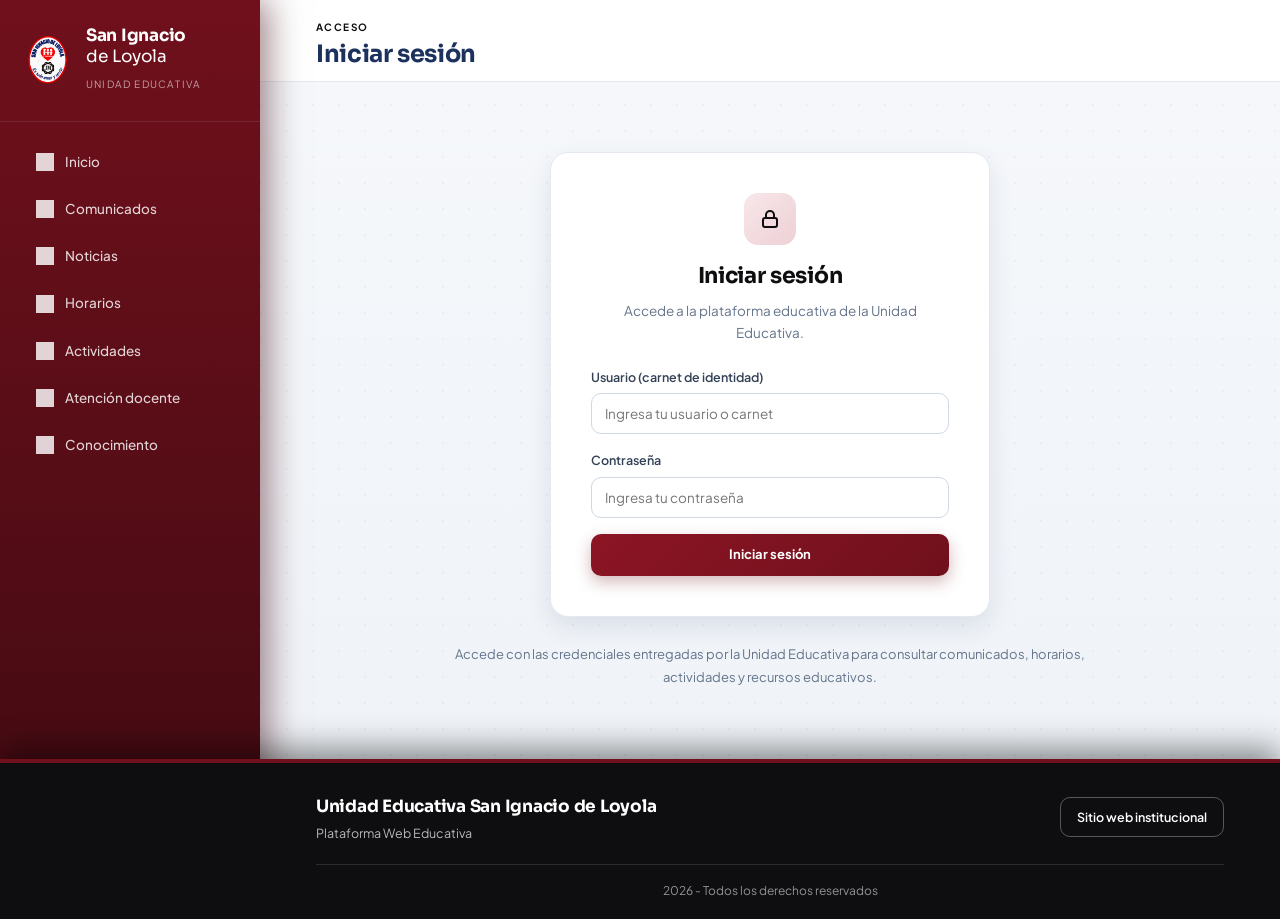
<file: index.html>
<!DOCTYPE html>
<html lang="es">

<head>
    <meta charset="UTF-8">
    <meta name="viewport" content="width=device-width, initial-scale=1.0">

    <title>Inicio - San Ignacio de Loyola</title>

    <link rel="icon" type="image/png" href="logo.png">
    <link rel="preconnect" href="https://fonts.googleapis.com">
    <link rel="preconnect" href="https://fonts.gstatic.com" crossorigin>
    <link href="https://fonts.googleapis.com/css2?family=Plus+Jakarta+Sans:wght@400;500;600;700;800&family=Sora:wght@600;700;800&display=swap" rel="stylesheet">
    <link rel="stylesheet" href="estilos.css?v=20261021m">
    <script src="sesion.js?v=20261021m"></script>
    <noscript>
        <meta http-equiv="refresh" content="0;url=login.html">
    </noscript>
</head>

<body>

    <aside class="barra-lateral">

        <div class="marca">
<div class="logo-circular">
    <img src="logo.png" alt="Logo San Ignacio de Loyola">
</div>

            <div class="nombre-colegio">
                <h1>San Ignacio</h1>
                <p>de Loyola</p>
                <span>Unidad Educativa</span>
            </div>

        </div>

        <nav class="menu-lateral">

            <a href="index.html?v=20261021m" class="activo">
                <span>Inicio</span>
            </a>

            <a href="comunicados.html?v=20261021m">
                <span>Comunicados</span>
            </a>

            <a href="noticias.html?v=20261021m">
                <span>Noticias</span>
            </a>

            <a href="horarios.html?v=20261021m">
                <span>Horarios</span>
            </a>

            <a href="actividades.html?v=20261021m">
                <span>Actividades</span>
            </a>

            <a href="docentes.html?v=20261021m">
                <span>Atención docente</span>
            </a>

            <a href="conocimiento.html?v=20261021m">
                <span>Conocimiento</span>
            </a>

            <a href="login.html?v=20261021m" class="menu-login">
                <span>Iniciar sesión</span>
            </a>

        </nav>

    </aside>

    <div class="contenido-principal">

        <header class="barra-superior">

            <div>

                <span class="pequeno-titulo">
                    UNIDAD EDUCATIVA
                </span>

                <h2 class="nombre-escuela">
                    San Ignacio de Loyola
                </h2>

            </div>

            <div class="acciones-superior">

                <button class="boton-icono" title="Notificaciones" aria-label="Notificaciones">
                </button>

                <a href="login.html?v=20261021m" class="boton-acceso">
                    Iniciar sesión
                </a>

            </div>

        </header>

        <main>
            <div class="imagen-superior">

                <img src="nombre.jpg" alt="Nombre y lema de la Unidad Educativa San Ignacio de Loyola">

            </div>

            <section class="hero">

                <div class="hero-contenido">

                    <h1>
                        Bienvenidos a la Unidad Educativa
                    </h1>

                    <h2>
                        San Ignacio de Loyola
                    </h2>

                    <p class="hero-texto">

                        Una institución comprometida con la educación,
                        la formación técnica y humanística, y el desarrollo
                        integral de nuestros estudiantes.

                    </p>

                    <a href="comunicados.html?v=20261021m" class="boton-principal">
                        Ver comunicados
                    </a>

                </div>

            </section>

            <section class="seccion">

                <div class="titulo-seccion">

                    <span>NUESTRA HISTORIA</span>

                    <h2>
                        Una historia que nos define
                    </h2>

                    <p>
                        Más de seis décadas formando estudiantes en Oruro.
                    </p>

                </div>

                <ol class="linea-tiempo">

                    <li>
                        <span class="anio">1956</span>
                        <h3>Fundación</h3>
                        <p>
                            Nuestra Unidad Educativa San Ignacio de Loyola
                            fue fundada el 3 de febrero de 1956, como homenaje
                            a la Compañía de Jesús y a San Ignacio de Loyola.
                        </p>
                    </li>

                    <li>
                        <span class="anio">1956</span>
                        <h3>Primeros estudiantes</h3>
                        <p>
                            La institución comenzó con un Kinder y dos
                            paralelos de primero y segundo básico, contando
                            con 86 estudiantes entre niños y niñas.
                        </p>
                    </li>

                    <li>
                        <span class="anio">1966</span>
                        <h3>Incorporación a Fe y Alegría</h3>
                        <p>
                            La Unidad Educativa pasó a formar parte de Fe y
                            Alegría, permitiendo ampliar el acceso a la
                            educación y aumentar considerablemente el número
                            de estudiantes.
                        </p>
                    </li>

                    <li>
                        <span class="anio">1968</span>
                        <h3>Presencia de las religiosas</h3>
                        <p>
                            Tres religiosas de Jesús María se incorporaron a
                            la escuela para brindar una mayor atención a los
                            estudiantes y a las familias del barrio.
                        </p>
                    </li>

                    <li>
                        <span class="anio">1982</span>
                        <h3>Primera promoción</h3>
                        <p>
                            La institución tuvo su primera promoción, marcando
                            una nueva etapa en su crecimiento educativo.
                        </p>
                    </li>

                    <li>
                        <span class="anio">1991</span>
                        <h3>Bachillerato Técnico Humanístico</h3>
                        <p>
                            Se implementó el Bachillerato Técnico Humanístico
                            con diferentes especialidades, preparando a los
                            estudiantes para continuar sus estudios y
                            desenvolverse en el ámbito laboral.
                        </p>
                    </li>

                    <li>
                        <span class="anio">1992</span>
                        <h3>Banda estudiantil</h3>
                        <p>
                            El 31 de julio de 1992 se formó la banda
                            estudiantil autóctona, promoviendo la música y las
                            expresiones culturales propias de nuestra región.
                        </p>
                    </li>

                    <li>
                        <span class="anio">2004</span>
                        <h3>Formación técnica</h3>
                        <p>
                            Los estudiantes comenzaron a recibir certificaciones
                            como Técnicos Auxiliares en áreas como Computación,
                            Mecánica-Soldadura y Secretariado.
                        </p>
                    </li>

                    <li>
                        <span class="anio">Actualidad</span>
                        <h3>Sistemas Informáticos</h3>
                        <p>
                            Mediante el Bachillerato Técnico Humanístico, los
                            estudiantes continúan su formación en la especialidad
                            de Sistemas Informáticos, obteniendo el título de
                            Técnico Medio.
                        </p>
                    </li>

                </ol>

            </section>

            <section class="seccion">

                <div class="titulo-seccion">

                    <span>NUESTRA INSTITUCIÓN</span>

                    <h2>
                        Nuestros fundadores
                    </h2>

                    <p>
                        Quienes hicieron posible nuestra historia.
                    </p>

                </div>

                <div class="fundadores">

                    <article class="fundador">
                        <h3>Rev. Padre Julián Sayos</h3>
                        <p>
                            Vice-Provincial de la Compañía de Jesús en Bolivia.
                        </p>
                    </article>

                    <article class="fundador">
                        <h3>Rev. P. Carrero</h3>
                        <p>
                            Primer Superior de los jesuitas en Oruro.
                        </p>
                    </article>

                    <article class="fundador">
                        <h3>Rev. Erasmo Cardona Soto</h3>
                        <p>
                            Representante del Padre Provincial y primer
                            director de la escuela.
                        </p>
                    </article>

                    <article class="fundador">
                        <h3>Sra. Carmen Guzmán viuda de Mier</h3>
                        <p>
                            Sub-directora de la institución.
                        </p>
                    </article>

                </div>

            </section>

            <section class="seccion">

                <div class="destacado-identidad">

                    <span>NUESTRA IDENTIDAD</span>

                    <h2>
                        Educación que transforma
                    </h2>

                    <p>
                        Desde 1956, la Unidad Educativa San Ignacio de Loyola
                        ha acompañado a generaciones de estudiantes,
                        brindándoles una formación integral basada en valores,
                        conocimientos y preparación técnica para afrontar los
                        desafíos del futuro.
                    </p>

                </div>

            </section>

        </main>

        <footer>

            <div class="pie-contenido">

                <div class="pie-marca">

                    <h3>
                        Unidad Educativa San Ignacio de Loyola
                    </h3>

                    <p>
                        Plataforma Web Educativa
                    </p>

                </div>

                <div class="pie-enlace">

                    <a
                        href="https://sites.google.com/view/sanignaciooruro"
                        target="_blank"
                        rel="noopener"
                    >
                        Sitio web institucional
                    </a>

                </div>

            </div>

            <div class="pie-inferior">

                <p>
                    2026 - Todos los derechos reservados
                </p>

            </div>

        </footer>

    </div>

</body>

</html>
</file>
<file: estilos.css>
:root {
    /* Azul oscuro */
    --navy-900: #14213f;
    --navy-800: #1c315e;
    --navy-700: #28427a;
    --navy-600: #345393;

    /* Rojo oscuro */
    --guindo-800: #400a11;
    --guindo-700: #590d17;
    --guindo-600: #70101c;
    --guindo-500: #8c1524;

    --rojo: #70101c;
    --rojo-claro: #8c1524;
    --rojo-oscuro: #540b14;

    /* Neutrales */
    --gray-50: #f6f8fb;
    --gray-100: #eef2f7;
    --gray-200: #e4e9f0;
    --gray-300: #cfd8e3;
    --gray-400: #9aa7b8;
    --gray-500: #64748b;
    --gray-600: #475569;
    --gray-700: #334155;
    --gray-900: #101828;

    --blanco: #ffffff;
    --negro: #0e0e10;

    /* Alias semánticos */
    --azul: var(--navy-800);
    --azul-oscuro: var(--navy-900);
    --azul-claro: var(--navy-700);
    --guindo: var(--guindo-600);
    --guindo-claro: var(--guindo-500);
    --guindo-oscuro: var(--guindo-800);

    --texto: #0e0e10;
    --texto-suave: var(--gray-500);
    --borde: var(--gray-200);
    --fondo: var(--gray-50);

    /* Estados */
    --peligro: #b42318;
    --peligro-bg: #fef3f2;
    --peligro-hover: #f9dcd9;

    /* Radios */
    --radio-sm: 8px;
    --radio-md: 12px;
    --radio-lg: 16px;

    /* Sombras coherentes */
    --sombra-xs: 0 1px 2px rgba(28, 49, 94, 0.06);
    --sombra-sm: 0 1px 3px rgba(28, 49, 94, 0.08), 0 1px 2px rgba(28, 49, 94, 0.04);
    --sombra-md: 0 10px 24px rgba(28, 49, 94, 0.10);
    --sombra-lg: 0 20px 45px rgba(28, 49, 94, 0.16);

    /* Otros */
    --anillo: 0 0 0 3px rgba(112, 16, 28, 0.16);
    --transicion: all 0.25s ease;
    --fuente: "Plus Jakarta Sans", "Segoe UI", system-ui, -apple-system, "Helvetica Neue", Roboto, Arial, sans-serif;
    --fuente-titulo: "Sora", "Plus Jakarta Sans", "Segoe UI", system-ui, sans-serif;
    --ancho-menu: 260px;
}

/* =========================================
   2. BASE
========================================= */

* {
    margin: 0;
    padding: 0;
    box-sizing: border-box;
}

html {
    scroll-behavior: smooth;
}

body {
    font-family: var(--fuente);
    font-size: 15px;
    line-height: 1.6;
    color: var(--texto);
    background-color: var(--gray-50);
    background-image:
        radial-gradient(circle at 1px 1px, rgba(28, 49, 94, 0.045) 1px, transparent 0),
        linear-gradient(180deg, var(--gray-50) 0%, var(--gray-100) 100%);
    background-size: 26px 26px, 100% 100%;
    background-attachment: fixed, fixed;
    min-height: 100vh;
    -webkit-font-smoothing: antialiased;
    text-rendering: optimizeLegibility;
}

h1, h2, h3, h4 {
    font-family: var(--fuente-titulo);
    line-height: 1.22;
    color: var(--azul);
    font-weight: 700;
    letter-spacing: -0.015em;
}

.nombre-colegio h1,
.nombre-colegio p {
    font-family: var(--fuente-titulo);
}

p {
    color: var(--texto-suave);
}

::selection {
    background: var(--guindo);
    color: var(--blanco);
}

::-webkit-scrollbar {
    width: 11px;
}

::-webkit-scrollbar-track {
    background: var(--gray-100);
}

::-webkit-scrollbar-thumb {
    background: var(--navy-700);
    border-radius: 20px;
    border: 2px solid var(--gray-100);
}

::-webkit-scrollbar-thumb:hover {
    background: var(--guindo);
}

a:focus-visible,
button:focus-visible,
input:focus-visible,
select:focus-visible,
textarea:focus-visible {
    outline: 3px solid var(--guindo);
    outline-offset: 2px;
}

/* =========================================
   3. ICONOS (SVG inline vía mask)
========================================= */

.menu-lateral a::before,
.icono-tarjeta::before,
.icono-grande::before,
.icono-noticia::before,
.icono-login::before,
.usuario-activo::before,
.boton-icono::before {
    content: "";
    display: block;
    flex-shrink: 0;
    background-color: currentColor;
    -webkit-mask-repeat: no-repeat;
    mask-repeat: no-repeat;
    -webkit-mask-position: center;
    mask-position: center;
    -webkit-mask-size: contain;
    mask-size: contain;
}

.menu-lateral a::before {
    width: 18px;
    height: 18px;
    margin-right: 11px;
}

.boton-icono::before {
    width: 20px;
    height: 20px;
    margin: auto;
}

.usuario-activo::before {
    width: 16px;
    height: 16px;
    margin-right: 6px;
}

.icono-tarjeta::before,
.icono-grande::before,
.icono-noticia::before,
.icono-login::before {
    width: 24px;
    height: 24px;
}

.menu-lateral a[href="index.html"]::before {
    -webkit-mask-image: url("data:image/svg+xml,%3Csvg xmlns='http://www.w3.org/2000/svg' viewBox='0 0 24 24' fill='none' stroke='black' stroke-width='2' stroke-linecap='round' stroke-linejoin='round'%3E%3Cpath d='M3 10.5 12 3l9 7.5'/%3E%3Cpath d='M5 9.5V21h14V9.5'/%3E%3C/svg%3E");
    mask-image: url("data:image/svg+xml,%3Csvg xmlns='http://www.w3.org/2000/svg' viewBox='0 0 24 24' fill='none' stroke='black' stroke-width='2' stroke-linecap='round' stroke-linejoin='round'%3E%3Cpath d='M3 10.5 12 3l9 7.5'/%3E%3Cpath d='M5 9.5V21h14V9.5'/%3E%3C/svg%3E");
}

.menu-lateral a[href="comunicados.html"]::before,
.icono-megaphone::before {
    -webkit-mask-image: url("data:image/svg+xml,%3Csvg xmlns='http://www.w3.org/2000/svg' viewBox='0 0 24 24' fill='none' stroke='black' stroke-width='2' stroke-linecap='round' stroke-linejoin='round'%3E%3Cpath d='M3 11v2a1 1 0 0 0 1 1h2l4 4V6L6 10H4a1 1 0 0 0-1 1z'/%3E%3Cpath d='M14 8a4 4 0 0 1 0 8'/%3E%3C/svg%3E");
    mask-image: url("data:image/svg+xml,%3Csvg xmlns='http://www.w3.org/2000/svg' viewBox='0 0 24 24' fill='none' stroke='black' stroke-width='2' stroke-linecap='round' stroke-linejoin='round'%3E%3Cpath d='M3 11v2a1 1 0 0 0 1 1h2l4 4V6L6 10H4a1 1 0 0 0-1 1z'/%3E%3Cpath d='M14 8a4 4 0 0 1 0 8'/%3E%3C/svg%3E");
}

.menu-lateral a[href="noticias.html"]::before,
.icono-newspaper::before {
    -webkit-mask-image: url("data:image/svg+xml,%3Csvg xmlns='http://www.w3.org/2000/svg' viewBox='0 0 24 24' fill='none' stroke='black' stroke-width='2' stroke-linecap='round' stroke-linejoin='round'%3E%3Cpath d='M4 5h13a2 2 0 0 1 2 2v11H6a2 2 0 0 1-2-2V5z'/%3E%3Cpath d='M8 9h7'/%3E%3Cpath d='M8 13h7'/%3E%3Cpath d='M8 17h4'/%3E%3C/svg%3E");
    mask-image: url("data:image/svg+xml,%3Csvg xmlns='http://www.w3.org/2000/svg' viewBox='0 0 24 24' fill='none' stroke='black' stroke-width='2' stroke-linecap='round' stroke-linejoin='round'%3E%3Cpath d='M4 5h13a2 2 0 0 1 2 2v11H6a2 2 0 0 1-2-2V5z'/%3E%3Cpath d='M8 9h7'/%3E%3Cpath d='M8 13h7'/%3E%3Cpath d='M8 17h4'/%3E%3C/svg%3E");
}

.menu-lateral a[href="horarios.html"]::before,
.icono-clock::before {
    -webkit-mask-image: url("data:image/svg+xml,%3Csvg xmlns='http://www.w3.org/2000/svg' viewBox='0 0 24 24' fill='none' stroke='black' stroke-width='2' stroke-linecap='round' stroke-linejoin='round'%3E%3Ccircle cx='12' cy='12' r='9'/%3E%3Cpath d='M12 7v5l3 2'/%3E%3C/svg%3E");
    mask-image: url("data:image/svg+xml,%3Csvg xmlns='http://www.w3.org/2000/svg' viewBox='0 0 24 24' fill='none' stroke='black' stroke-width='2' stroke-linecap='round' stroke-linejoin='round'%3E%3Ccircle cx='12' cy='12' r='9'/%3E%3Cpath d='M12 7v5l3 2'/%3E%3C/svg%3E");
}

.menu-lateral a[href="actividades.html"]::before,
.icono-clipboard::before {
    -webkit-mask-image: url("data:image/svg+xml,%3Csvg xmlns='http://www.w3.org/2000/svg' viewBox='0 0 24 24' fill='none' stroke='black' stroke-width='2' stroke-linecap='round' stroke-linejoin='round'%3E%3Cpath d='M9 4h6v3H9z'/%3E%3Cpath d='M9 5H7a2 2 0 0 0-2 2v12a2 2 0 0 0 2 2h10a2 2 0 0 0 2-2V7a2 2 0 0 0-2-2h-2'/%3E%3Cpath d='M9 14l2 2 4-4'/%3E%3C/svg%3E");
    mask-image: url("data:image/svg+xml,%3Csvg xmlns='http://www.w3.org/2000/svg' viewBox='0 0 24 24' fill='none' stroke='black' stroke-width='2' stroke-linecap='round' stroke-linejoin='round'%3E%3Cpath d='M9 4h6v3H9z'/%3E%3Cpath d='M9 5H7a2 2 0 0 0-2 2v12a2 2 0 0 0 2 2h10a2 2 0 0 0 2-2V7a2 2 0 0 0-2-2h-2'/%3E%3Cpath d='M9 14l2 2 4-4'/%3E%3C/svg%3E");
}

.menu-lateral a[href="docentes.html"]::before,
.icono-person::before,
.usuario-activo::before {
    -webkit-mask-image: url("data:image/svg+xml,%3Csvg xmlns='http://www.w3.org/2000/svg' viewBox='0 0 24 24' fill='none' stroke='black' stroke-width='2' stroke-linecap='round' stroke-linejoin='round'%3E%3Ccircle cx='12' cy='8' r='4'/%3E%3Cpath d='M4 21a8 8 0 0 1 16 0'/%3E%3C/svg%3E");
    mask-image: url("data:image/svg+xml,%3Csvg xmlns='http://www.w3.org/2000/svg' viewBox='0 0 24 24' fill='none' stroke='black' stroke-width='2' stroke-linecap='round' stroke-linejoin='round'%3E%3Ccircle cx='12' cy='8' r='4'/%3E%3Cpath d='M4 21a8 8 0 0 1 16 0'/%3E%3C/svg%3E");
}

.menu-lateral a[href="conocimiento.html"]::before,
.icono-book::before {
    -webkit-mask-image: url("data:image/svg+xml,%3Csvg xmlns='http://www.w3.org/2000/svg' viewBox='0 0 24 24' fill='none' stroke='black' stroke-width='2' stroke-linecap='round' stroke-linejoin='round'%3E%3Cpath d='M4 19.5A2.5 2.5 0 0 1 6.5 17H20'/%3E%3Cpath d='M6.5 2H20v20H6.5A2.5 2.5 0 0 1 4 19.5v-15A2.5 2.5 0 0 1 6.5 2z'/%3E%3C/svg%3E");
    mask-image: url("data:image/svg+xml,%3Csvg xmlns='http://www.w3.org/2000/svg' viewBox='0 0 24 24' fill='none' stroke='black' stroke-width='2' stroke-linecap='round' stroke-linejoin='round'%3E%3Cpath d='M4 19.5A2.5 2.5 0 0 1 6.5 17H20'/%3E%3Cpath d='M6.5 2H20v20H6.5A2.5 2.5 0 0 1 4 19.5v-15A2.5 2.5 0 0 1 6.5 2z'/%3E%3C/svg%3E");
}

.menu-lateral a[href="login.html"]::before,
.icono-login-arrow::before {
    -webkit-mask-image: url("data:image/svg+xml,%3Csvg xmlns='http://www.w3.org/2000/svg' viewBox='0 0 24 24' fill='none' stroke='black' stroke-width='2' stroke-linecap='round' stroke-linejoin='round'%3E%3Cpath d='M15 3h4a2 2 0 0 1 2 2v14a2 2 0 0 1-2 2h-4'/%3E%3Cpath d='M10 17l5-5-5-5'/%3E%3Cpath d='M15 12H3'/%3E%3C/svg%3E");
    mask-image: url("data:image/svg+xml,%3Csvg xmlns='http://www.w3.org/2000/svg' viewBox='0 0 24 24' fill='none' stroke='black' stroke-width='2' stroke-linecap='round' stroke-linejoin='round'%3E%3Cpath d='M15 3h4a2 2 0 0 1 2 2v14a2 2 0 0 1-2 2h-4'/%3E%3Cpath d='M10 17l5-5-5-5'/%3E%3Cpath d='M15 12H3'/%3E%3C/svg%3E");
}

.boton-icono::before,
.icono-bell::before {
    -webkit-mask-image: url("data:image/svg+xml,%3Csvg xmlns='http://www.w3.org/2000/svg' viewBox='0 0 24 24' fill='none' stroke='black' stroke-width='2' stroke-linecap='round' stroke-linejoin='round'%3E%3Cpath d='M18 8a6 6 0 1 0-12 0c0 7-3 8-3 8h18s-3-1-3-8'/%3E%3Cpath d='M13.7 21a2 2 0 0 1-3.4 0'/%3E%3C/svg%3E");
    mask-image: url("data:image/svg+xml,%3Csvg xmlns='http://www.w3.org/2000/svg' viewBox='0 0 24 24' fill='none' stroke='black' stroke-width='2' stroke-linecap='round' stroke-linejoin='round'%3E%3Cpath d='M18 8a6 6 0 1 0-12 0c0 7-3 8-3 8h18s-3-1-3-8'/%3E%3Cpath d='M13.7 21a2 2 0 0 1-3.4 0'/%3E%3C/svg%3E");
}

.icono-calendar::before {
    -webkit-mask-image: url("data:image/svg+xml,%3Csvg xmlns='http://www.w3.org/2000/svg' viewBox='0 0 24 24' fill='none' stroke='black' stroke-width='2' stroke-linecap='round' stroke-linejoin='round'%3E%3Crect x='3' y='4' width='18' height='18' rx='2'/%3E%3Cpath d='M16 2v4'/%3E%3Cpath d='M8 2v4'/%3E%3Cpath d='M3 10h18'/%3E%3C/svg%3E");
    mask-image: url("data:image/svg+xml,%3Csvg xmlns='http://www.w3.org/2000/svg' viewBox='0 0 24 24' fill='none' stroke='black' stroke-width='2' stroke-linecap='round' stroke-linejoin='round'%3E%3Crect x='3' y='4' width='18' height='18' rx='2'/%3E%3Cpath d='M16 2v4'/%3E%3Cpath d='M8 2v4'/%3E%3Cpath d='M3 10h18'/%3E%3C/svg%3E");
}

.icono-list::before {
    -webkit-mask-image: url("data:image/svg+xml,%3Csvg xmlns='http://www.w3.org/2000/svg' viewBox='0 0 24 24' fill='none' stroke='black' stroke-width='2' stroke-linecap='round' stroke-linejoin='round'%3E%3Cpath d='M8 6h13'/%3E%3Cpath d='M8 12h13'/%3E%3Cpath d='M8 18h13'/%3E%3Cpath d='M3 6h.01'/%3E%3Cpath d='M3 12h.01'/%3E%3Cpath d='M3 18h.01'/%3E%3C/svg%3E");
    mask-image: url("data:image/svg+xml,%3Csvg xmlns='http://www.w3.org/2000/svg' viewBox='0 0 24 24' fill='none' stroke='black' stroke-width='2' stroke-linecap='round' stroke-linejoin='round'%3E%3Cpath d='M8 6h13'/%3E%3Cpath d='M8 12h13'/%3E%3Cpath d='M8 18h13'/%3E%3Cpath d='M3 6h.01'/%3E%3Cpath d='M3 12h.01'/%3E%3Cpath d='M3 18h.01'/%3E%3C/svg%3E");
}

.icono-star::before {
    -webkit-mask-image: url("data:image/svg+xml,%3Csvg xmlns='http://www.w3.org/2000/svg' viewBox='0 0 24 24' fill='none' stroke='black' stroke-width='2' stroke-linecap='round' stroke-linejoin='round'%3E%3Cpath d='m12 3 2.6 5.3 5.9.9-4.2 4.1 1 5.8L12 16.8 6.7 19l1-5.8-4.2-4.1 5.9-.9z'/%3E%3C/svg%3E");
    mask-image: url("data:image/svg+xml,%3Csvg xmlns='http://www.w3.org/2000/svg' viewBox='0 0 24 24' fill='none' stroke='black' stroke-width='2' stroke-linecap='round' stroke-linejoin='round'%3E%3Cpath d='m12 3 2.6 5.3 5.9.9-4.2 4.1 1 5.8L12 16.8 6.7 19l1-5.8-4.2-4.1 5.9-.9z'/%3E%3C/svg%3E");
}

.icono-lock::before {
    -webkit-mask-image: url("data:image/svg+xml,%3Csvg xmlns='http://www.w3.org/2000/svg' viewBox='0 0 24 24' fill='none' stroke='black' stroke-width='2' stroke-linecap='round' stroke-linejoin='round'%3E%3Crect x='5' y='11' width='14' height='9' rx='2'/%3E%3Cpath d='M8 11V8a4 4 0 0 1 8 0v3'/%3E%3C/svg%3E");
    mask-image: url("data:image/svg+xml,%3Csvg xmlns='http://www.w3.org/2000/svg' viewBox='0 0 24 24' fill='none' stroke='black' stroke-width='2' stroke-linecap='round' stroke-linejoin='round'%3E%3Crect x='5' y='11' width='14' height='9' rx='2'/%3E%3Cpath d='M8 11V8a4 4 0 0 1 8 0v3'/%3E%3C/svg%3E");
}

.icono-pdf::before {
    -webkit-mask-image: url("data:image/svg+xml,%3Csvg xmlns='http://www.w3.org/2000/svg' viewBox='0 0 24 24' fill='none' stroke='black' stroke-width='2' stroke-linecap='round' stroke-linejoin='round'%3E%3Cpath d='M14 2H6a2 2 0 0 0-2 2v16a2 2 0 0 0 2 2h12a2 2 0 0 0 2-2V8z'/%3E%3Cpath d='M14 2v6h6'/%3E%3Cpath d='M8 13h8'/%3E%3Cpath d='M8 17h8'/%3E%3C/svg%3E");
    mask-image: url("data:image/svg+xml,%3Csvg xmlns='http://www.w3.org/2000/svg' viewBox='0 0 24 24' fill='none' stroke='black' stroke-width='2' stroke-linecap='round' stroke-linejoin='round'%3E%3Cpath d='M14 2H6a2 2 0 0 0-2 2v16a2 2 0 0 0 2 2h12a2 2 0 0 0 2-2V8z'/%3E%3Cpath d='M14 2v6h6'/%3E%3Cpath d='M8 13h8'/%3E%3Cpath d='M8 17h8'/%3E%3C/svg%3E");
}

/* =========================================
   4. BARRA LATERAL
========================================= */

.barra-lateral {
    position: fixed;
    left: 0;
    top: 0;
    width: var(--ancho-menu);
    height: 100vh;
    background: linear-gradient(180deg, #70101c 0%, #400a11 100%);
    color: var(--blanco);
    display: flex;
    flex-direction: column;
    z-index: 1000;
    box-shadow: 8px 0 32px rgba(64, 10, 17, 0.5);
}

.marca {
    display: flex;
    align-items: center;
    padding: 24px 20px;
    border-bottom: 1px solid rgba(255, 255, 255, 0.10);
}

.logo-circular {
    width: 56px;
    height: 56px;
    display: flex;
    align-items: center;
    justify-content: center;
    margin-right: 12px;
    flex-shrink: 0;
}

.logo-circular img {
    width: 100%;
    height: 100%;
    object-fit: contain;
    display: block;
}

.nombre-colegio h1 {
    font-size: 18px;
    color: var(--blanco);
    margin-bottom: 1px;
}

.nombre-colegio p {
    font-size: 18px;
    color: var(--blanco);
    margin-bottom: 3px;
}

.nombre-colegio span {
    font-size: 11px;
    letter-spacing: 1px;
    text-transform: uppercase;
    color: rgba(255, 255, 255, 0.6);
}

.menu-lateral {
    padding: 18px 14px;
    display: flex;
    flex-direction: column;
    gap: 4px;
}

.menu-lateral a {
    display: flex;
    align-items: center;
    padding: 12px 14px;
    color: rgba(255, 255, 255, 0.82);
    text-decoration: none;
    border-radius: var(--radio-sm);
    font-size: 14px;
    font-weight: 500;
    position: relative;
    transition: var(--transicion);
}

.menu-lateral a:hover {
    background: rgba(255, 255, 255, 0.10);
    color: var(--blanco);
    transform: translateX(3px);
}

.menu-lateral a.activo {
    background: var(--blanco);
    color: var(--navy-800);
    font-weight: 700;
    box-shadow: 0 6px 18px rgba(0, 0, 0, 0.25);
}

.menu-lateral a.activo::after {
    content: "";
    position: absolute;
    left: 0;
    top: 50%;
    transform: translateY(-50%);
    width: 4px;
    height: 22px;
    background: var(--guindo);
    border-radius: 0 4px 4px 0;
}

.menu-login {
    margin-top: 10px;
}

/* =========================================
   5. CONTENIDO Y BARRA SUPERIOR
========================================= */

.contenido-principal {
    margin-left: var(--ancho-menu);
    min-height: 100vh;
    display: flex;
    flex-direction: column;
}

.contenido-principal main {
    flex: 1;
}

.barra-superior {
    height: 80px;
    background: rgba(255, 255, 255, 0.92);
    backdrop-filter: blur(8px);
    display: flex;
    align-items: center;
    justify-content: space-between;
    padding: 0 35px;
    border-bottom: 1px solid var(--borde);
    position: sticky;
    top: 0;
    z-index: 900;
}

.pequeno-titulo {
    font-size: 10px;
    color: var(--negro);
    letter-spacing: 1.5px;
    font-weight: 700;
}

.barra-superior h2 {
    font-size: 22px;
    color: var(--navy-800);
    margin-top: 3px;
}

.barra-superior h2.nombre-escuela {
    font-size: 18px;
}

.acciones-superior {
    display: flex;
    align-items: center;
    gap: 12px;
}

.boton-icono {
    width: 42px;
    height: 42px;
    border: 1px solid var(--borde);
    background: var(--blanco);
    color: var(--navy-700);
    border-radius: var(--radio-sm);
    display: flex;
    align-items: center;
    justify-content: center;
    cursor: pointer;
    box-shadow: var(--sombra-xs);
    transition: var(--transicion);
}

.boton-icono:hover {
    background: var(--gray-50);
    color: var(--negro);
    transform: translateY(-2px);
    box-shadow: var(--sombra-sm);
}

.boton-acceso,
.boton-tarjeta,
.boton-ingresar {
    display: inline-block;
    background: linear-gradient(135deg, var(--rojo-claro), var(--rojo));
    color: var(--blanco);
    text-decoration: none;
    border: none;
    padding: 11px 20px;
    border-radius: var(--radio-sm);
    font-size: 13px;
    font-weight: 700;
    font-family: inherit;
    cursor: pointer;
    box-shadow: 0 6px 16px rgba(112, 16, 28, 0.30);
    transition: var(--transicion);
}

.boton-acceso:hover,
.boton-tarjeta:hover,
.boton-ingresar:hover {
    background: linear-gradient(135deg, var(--rojo), var(--rojo-oscuro));
    transform: translateY(-2px);
    box-shadow: 0 12px 24px rgba(112, 16, 28, 0.42);
}

.boton-tarjeta,
.boton-ingresar {
    margin-top: 18px;
}

.boton-ingresar {
    width: 100%;
    margin-top: 0;
}

.boton-ingresar:disabled {
    opacity: 0.72;
    cursor: wait;
    transform: none;
}

.usuario-activo {
    display: inline-flex;
    align-items: center;
    padding: 8px 16px;
    background: var(--guindo-500);
    color: var(--blanco);
    border-radius: 999px;
    font-size: 13px;
    font-weight: 700;
    box-shadow: var(--sombra-xs);
}

.usuario-activo::before {
    background-color: var(--blanco);
}

.boton-salir {
    padding: 10px 16px;
    background: var(--blanco);
    color: var(--rojo);
    border: 1px solid var(--rojo);
    border-radius: var(--radio-sm);
    font-size: 12px;
    font-weight: 700;
    cursor: pointer;
    transition: var(--transicion);
}

.boton-salir:hover {
    background: #f8e7ea;
    transform: translateY(-2px);
}
.imagen-superior {
    width: 100%;
    display: flex;
    justify-content: center;
    background: var(--blanco);
    overflow: hidden;
}

.imagen-superior img {
    width: auto;
    max-width: 100%;
    max-height: 400px;
    height: auto;
    display: block;
}

.hero {
    min-height: 480px;
    display: flex;
    align-items: center;
    padding: 60px;
    background-image:
        linear-gradient(rgba(28, 49, 94, 0.85), rgba(14, 14, 16, 0.88)),
        url("colegio.jpg.jpeg");
    background-size: cover;
    background-position: center;
    position: relative;
    overflow: hidden;
    box-shadow: var(--sombra-lg);
    animation: heroAparece 0.9s ease both;
}

.hero::before {
    content: "";
    position: absolute;
    left: 0;
    right: 0;
    bottom: 0;
    height: 4px;
    background: linear-gradient(90deg, var(--guindo), var(--navy-700), var(--guindo));
    z-index: 2;
}

.hero::after {
    content: "";
    position: absolute;
    inset: 0;
    background:
        radial-gradient(circle at 82% 16%, rgba(112, 16, 28, 0.45), transparent 50%),
        radial-gradient(circle at 12% 92%, rgba(28, 49, 94, 0.55), transparent 45%);
    pointer-events: none;
}

.hero-contenido {
    position: relative;
    z-index: 1;
    max-width: 720px;
    color: var(--blanco);
    animation: fadeInUp 0.9s 0.15s ease both;
}

.etiqueta {
    display: inline-block;
    padding: 7px 15px;
    background: rgba(112, 16, 28, 0.55);
    border: 1px solid rgba(255, 255, 255, 0.28);
    border-radius: 999px;
    font-size: 11px;
    font-weight: 700;
    letter-spacing: 1.5px;
    margin-bottom: 20px;
    backdrop-filter: blur(4px);
}

.hero h1 {
    font-size: 44px;
    color: var(--blanco);
    margin-bottom: 8px;
}

.hero h2 {
    font-size: 18px;
    font-weight: 500;
    color: rgba(255, 255, 255, 0.92);
    margin-bottom: 20px;
}

.hero-texto {
    font-size: 16px;
    line-height: 1.75;
    max-width: 620px;
    color: rgba(255, 255, 255, 0.88);
    margin-bottom: 30px;
}

.boton-principal {
    display: inline-block;
    background: linear-gradient(135deg, var(--rojo-claro), var(--rojo));
    color: var(--blanco);
    text-decoration: none;
    padding: 14px 24px;
    border-radius: var(--radio-sm);
    font-size: 14px;
    font-weight: 700;
    box-shadow: 0 10px 26px rgba(0, 0, 0, 0.28);
    transition: var(--transicion);
}

.boton-principal:hover {
    transform: translateY(-3px);
    box-shadow: 0 16px 34px rgba(0, 0, 0, 0.35);
    color: var(--blanco);
}
section {
    padding: 65px 45px;
}

.seccion {
    width: 100%;
    max-width: 1180px;
    margin-left: auto;
    margin-right: auto;
}

.titulo-seccion {
    margin-bottom: 32px;
}

.titulo-seccion span {
    display: inline-flex;
    align-items: center;
    gap: 10px;
    color: var(--negro);
    font-size: 12px;
    font-weight: 700;
    letter-spacing: 2px;
    margin-bottom: 10px;
}

.titulo-seccion span::before {
    content: "";
    width: 28px;
    height: 2px;
    background: var(--guindo);
    border-radius: 2px;
}

.titulo-seccion h2 {
    color: var(--navy-800);
    font-size: 30px;
    margin-bottom: 8px;
}

.titulo-seccion p {
    color: var(--texto-suave);
    font-size: 15px;
    max-width: 640px;
}

.subtitulo-seccion {
    color: var(--texto-suave);
    font-size: 14px;
    margin-bottom: 30px;
}
.tarjetas {
    display: grid;
    grid-template-columns: repeat(3, 1fr);
    gap: 22px;
}

.tarjeta {
    background: var(--blanco);
    border-radius: var(--radio-lg);
    padding: 28px;
    border: 1px solid var(--borde);
    box-shadow: var(--sombra-sm);
    transition: var(--transicion);
    animation: fadeInUp 0.6s ease backwards;
}

.tarjeta:nth-child(2) {
    animation-delay: 0.08s;
}

.tarjeta:nth-child(3) {
    animation-delay: 0.16s;
}

.tarjeta:hover {
    transform: translateY(-6px);
    box-shadow: var(--sombra-lg);
    border-color: var(--gray-300);
}

.tarjeta,
.pdf-card,
.noticia,
.horario-curso {
    position: relative;
    overflow: hidden;
}

.tarjeta::before,
.pdf-card::before,
.noticia::before,
.horario-curso::before {
    content: "";
    position: absolute;
    top: 0;
    left: 0;
    right: 0;
    height: 3px;
    background: linear-gradient(90deg, var(--guindo), var(--navy-700));
    transform: scaleX(0);
    transform-origin: left;
    transition: transform 0.35s ease;
}

.tarjeta:hover::before,
.pdf-card:hover::before,
.noticia:hover::before,
.horario-curso:hover::before {
    transform: scaleX(1);
}

.icono-tarjeta,
.icono-grande,
.icono-noticia,
.icono-login {
    width: 52px;
    height: 52px;
    border-radius: var(--radio-md);
    background: linear-gradient(135deg, #f8e7ea, #edd0d5);
    color: var(--negro);
    display: flex;
    align-items: center;
    justify-content: center;
    margin-bottom: 18px;
    transition: var(--transicion);
}

.tarjeta:hover .icono-tarjeta,
.noticia:hover .icono-noticia {
    transform: translateY(-3px) scale(1.06);
}

.tarjeta h3,
.noticia h3,
.tarjeta-grande h3,
.actividad h3 {
    color: var(--negro);
}

.tarjeta h3 {
    font-size: 18px;
    margin-bottom: 10px;
}

.tarjeta p {
    font-size: 14px;
    line-height: 1.65;
}

.noticias {
    display: grid;
    grid-template-columns: repeat(2, 1fr);
    gap: 22px;
}

.noticia {
    background: var(--blanco);
    border-radius: var(--radio-lg);
    padding: 28px;
    border: 1px solid var(--borde);
    box-shadow: var(--sombra-sm);
    transition: var(--transicion);
    animation: fadeInUp 0.6s ease backwards;
}

.noticia:nth-child(2) {
    animation-delay: 0.08s;
}

.noticia:hover {
    transform: translateY(-6px);
    box-shadow: var(--sombra-lg);
    border-color: var(--gray-300);
}

.noticia h3 {
    font-size: 19px;
    margin-bottom: 10px;
}

.noticia p {
    font-size: 14px;
    line-height: 1.65;
}

.noticia-fecha {
    color: var(--gray-500);
    font-size: 12px;
    margin-bottom: 10px;
}

/* Tarjeta grande */
.tarjeta-grande {
    background: var(--blanco);
    border-radius: var(--radio-lg);
    padding: 32px;
    border: 1px solid var(--borde);
    box-shadow: var(--sombra-sm);
    transition: var(--transicion);
    animation: fadeInUp 0.6s ease backwards;
}

.tarjeta-grande:hover {
    transform: translateY(-4px);
    box-shadow: var(--sombra-md);
}

.tarjeta-grande h3 {
    font-size: 21px;
    margin-bottom: 12px;
}

.tarjeta-grande p {
    font-size: 14px;
    line-height: 1.7;
}

.tarjeta-grande .tabla-contenedor {
    margin-top: 18px;
}

.boton-cancelar {
    display: inline-block;
    margin-top: 18px;
    margin-left: 10px;
    padding: 11px 20px;
    background: var(--blanco);
    color: var(--rojo);
    border: 1px solid var(--rojo);
    border-radius: var(--radio-sm);
    font-size: 13px;
    font-weight: 700;
    font-family: inherit;
    cursor: pointer;
    transition: var(--transicion);
}

.boton-cancelar:hover {
    background: #f8e7ea;
}

/* Actividades (legado) */
.actividades {
    display: grid;
    grid-template-columns: repeat(3, 1fr);
    gap: 20px;
}

.actividad {
    background: var(--blanco);
    padding: 25px;
    border-radius: var(--radio-lg);
    border: 1px solid var(--borde);
    box-shadow: var(--sombra-sm);
}

/* =========================================
   9. LOGIN
========================================= */

.login {
    max-width: 470px;
    margin: auto;
    background: var(--blanco);
    padding: 38px;
    border-radius: var(--radio-lg);
    border: 1px solid var(--borde);
    box-shadow: var(--sombra-md);
    text-align: center;
    animation: fadeInUp 0.6s ease backwards;
}

.login .icono-login {
    margin: 0 auto 18px;
}

.login h2 {
    color: var(--negro);
    font-size: 23px;
    margin-bottom: 10px;
}

.login > p {
    color: var(--texto-suave);
    font-size: 14px;
    line-height: 1.65;
    margin-bottom: 24px;
}

.login form {
    text-align: left;
}

.login label {
    display: block;
    color: var(--gray-700);
    font-size: 13px;
    font-weight: 600;
    margin-bottom: 7px;
}

.login input {
    width: 100%;
    padding: 13px;
    border: 1px solid var(--gray-300);
    border-radius: var(--radio-sm);
    outline: none;
    margin-bottom: 18px;
    font-size: 14px;
    font-family: inherit;
    color: var(--texto);
    transition: var(--transicion);
}

.login input:focus {
    border-color: var(--negro);
    box-shadow: var(--anillo);
}

.login-error {
    background: var(--peligro-bg);
    color: var(--negro);
    border: 1px solid var(--peligro-hover);
    border-radius: var(--radio-sm);
    padding: 10px 14px;
    font-size: 13px;
    text-align: left;
    margin-bottom: 18px;
}

.login-info {
    max-width: 660px;
    margin: 26px auto 0;
    padding: 0 10px;
    color: var(--texto-suave);
    font-size: 13px;
    line-height: 1.75;
    text-align: center;
}

/* =========================================
   10. PUBLICACIONES (comunicados/noticias/actividades)
========================================= */

.aviso-sesion {
    background: #f8e7ea;
    border: 1px solid #ecd0d6;
    border-radius: var(--radio-md);
    padding: 14px 18px;
    margin-bottom: 25px;
    color: var(--gray-700);
    font-size: 14px;
}

.aviso-sesion a {
    color: var(--negro);
    font-weight: 700;
    text-decoration: none;
}

.aviso-sesion a:hover {
    text-decoration: underline;
}

.panel-publicar {
    background: var(--blanco);
    border: 1px solid var(--borde);
    border-radius: var(--radio-lg);
    padding: 28px;
    margin-bottom: 25px;
    box-shadow: var(--sombra-md);
    animation: fadeInUp 0.5s ease backwards;
}

.panel-encabezado {
    display: flex;
    align-items: center;
    justify-content: space-between;
    gap: 15px;
    margin-bottom: 20px;
}

.panel-encabezado h3 {
    color: var(--negro);
    font-size: 18px;
}

.boton-cerrar {
    padding: 9px 15px;
    background: var(--rojo);
    color: var(--blanco);
    border: 1px solid var(--rojo);
    border-radius: var(--radio-sm);
    font-size: 12px;
    font-weight: 700;
    font-family: inherit;
    cursor: pointer;
    transition: var(--transicion);
}

.boton-cerrar:hover {
    background: var(--rojo-oscuro);
}

#form-publicar {
    display: grid;
    grid-template-columns: repeat(2, 1fr);
    gap: 16px;
}

.campo {
    display: flex;
    flex-direction: column;
}

.campo-ancho {
    grid-column: 1 / -1;
}

.campo label {
    color: var(--gray-700);
    font-size: 13px;
    font-weight: 600;
    margin-bottom: 7px;
}

.campo input,
.campo select,
.campo textarea {
    width: 100%;
    padding: 12px;
    border: 1px solid var(--gray-300);
    border-radius: var(--radio-sm);
    outline: none;
    font-size: 14px;
    font-family: inherit;
    color: var(--texto);
    background: var(--blanco);
    transition: var(--transicion);
}

.campo textarea {
    resize: vertical;
    min-height: 84px;
}

.campo input:focus,
.campo select:focus,
.campo textarea:focus {
    border-color: var(--negro);
    box-shadow: var(--anillo);
}

.campo-acciones {
    grid-column: 1 / -1;
}

.campo-acciones .boton-tarjeta {
    margin-top: 0;
}

.campo-acciones .boton-cancelar {
    margin-top: 0;
}

.lista-items {
    display: flex;
    flex-direction: column;
    gap: 12px;
    margin-top: 14px;
}

.item {
    position: relative;
    background: var(--gray-50);
    border: 1px solid var(--borde);
    border-left: 4px solid var(--guindo);
    border-radius: var(--radio-md);
    padding: 14px 16px;
    animation: fadeInUp 0.4s ease backwards;
}

.item h4 {
    color: var(--negro);
    font-size: 15px;
    margin-bottom: 5px;
    padding-right: 140px;
}

.item p {
    font-size: 13px;
    line-height: 1.6;
}

.item-fecha {
    display: inline-block;
    margin-top: 8px;
    padding: 3px 12px;
    background: #f8e7ea;
    color: var(--negro);
    border-radius: 999px;
    font-size: 12px;
    font-weight: 700;
}

.item-meta {
    margin-top: 8px;
    color: var(--gray-400);
    font-size: 11px;
}

.item-acciones {
    position: absolute;
    top: 12px;
    right: 12px;
    display: flex;
    gap: 6px;
}

.item-editar,
.item-eliminar {
    padding: 5px 11px;
    border: none;
    border-radius: 6px;
    font-size: 11px;
    font-weight: 700;
    font-family: inherit;
    cursor: pointer;
    transition: var(--transicion);
}

.item-editar {
    background: var(--rojo);
    color: var(--blanco);
}

.item-editar:hover {
    background: var(--rojo-oscuro);
}

.item-eliminar {
    background: var(--rojo-oscuro);
    color: var(--blanco);
    border: 1px solid var(--rojo-oscuro);
}

.item-eliminar:hover {
    background: #6d0a12;
}

.item-vacio {
    color: var(--gray-400);
    font-size: 13px;
    font-style: italic;
}
.tabla-contenedor {
    overflow-x: auto;
    background: var(--blanco);
    border-radius: var(--radio-md);
    border: 1px solid var(--borde);
    box-shadow: var(--sombra-xs);
}

table {
    width: 100%;
    border-collapse: collapse;
    min-width: 680px;
}

th {
    background: var(--navy-800);
    color: var(--blanco);
    padding: 14px;
    font-size: 12px;
    font-weight: 700;
    letter-spacing: 0.4px;
    text-align: left;
}

td {
    padding: 14px;
    border-bottom: 1px solid var(--borde);
    color: var(--gray-600);
    font-size: 13px;
}

tr:hover td {
    background: var(--gray-50);
}

/* =========================================
   12. HORARIOS
========================================= */

.leyenda-materias {
    display: flex;
    flex-wrap: wrap;
    gap: 8px;
    margin-bottom: 30px;
    padding: 20px;
    background: var(--blanco);
    border: 1px solid var(--borde);
    border-radius: var(--radio-md);
    box-shadow: var(--sombra-xs);
}

.materia-chip {
    display: inline-block;
    padding: 5px 12px;
    background: #f8e7ea;
    color: var(--negro);
    border-radius: 999px;
    font-size: 12px;
    font-weight: 700;
}

.horario-curso {
    margin-bottom: 30px;
    padding: 28px;
    background: var(--blanco);
    border: 1px solid var(--borde);
    border-radius: var(--radio-lg);
    box-shadow: var(--sombra-sm);
    animation: fadeInUp 0.5s ease backwards;
}

.horario-curso h3 {
    color: var(--negro);
    font-size: 20px;
    margin-bottom: 16px;
}

.materias-celda {
    display: flex;
    flex-direction: column;
    gap: 5px;
}

.materias-celda .materia-chip {
    padding: 4px 8px;
    font-size: 11px;
    text-align: center;
}

/* =========================================
   13. CONOCIMIENTO
========================================= */

.tabs {
    display: flex;
    flex-wrap: wrap;
    gap: 8px;
    margin-bottom: 25px;
    border-bottom: 2px solid var(--borde);
}

.tab {
    padding: 12px 24px;
    background: transparent;
    border: none;
    border-bottom: 3px solid transparent;
    margin-bottom: -2px;
    color: var(--texto-suave);
    font-size: 15px;
    font-weight: 700;
    font-family: inherit;
    cursor: pointer;
    transition: var(--transicion);
}

.tab:hover {
    color: var(--negro);
}

.tab.activo {
    color: var(--negro);
    border-bottom-color: var(--negro);
}

.pdf-grid {
    display: grid;
    grid-template-columns: repeat(3, 1fr);
    gap: 22px;
}

.pdf-card {
    background: var(--blanco);
    border: 1px solid var(--borde);
    border-radius: var(--radio-lg);
    padding: 28px;
    box-shadow: var(--sombra-sm);
    transition: var(--transicion);
    animation: fadeInUp 0.5s ease backwards;
}

.pdf-card:hover {
    transform: translateY(-6px);
    box-shadow: var(--sombra-lg);
    border-color: var(--gray-300);
}

.pdf-card h3 {
    color: var(--navy-800);
    font-size: 17px;
    margin-bottom: 6px;
}

.pdf-card p {
    color: var(--texto-suave);
    font-size: 13px;
    margin-bottom: 16px;
}

.pdf-acciones {
    display: flex;
    flex-wrap: wrap;
    align-items: center;
    gap: 10px;
}

.pdf-acciones .boton-tarjeta {
    margin-top: 0;
}

.pdf-acciones .boton-cerrar {
    display: inline-block;
    text-decoration: none;
    background: var(--blanco);
    color: var(--rojo);
    border-color: var(--rojo);
}

.pdf-acciones .boton-cerrar:hover {
    background: #f8e7ea;
}

.visor-pdf {
    margin-top: 30px;
    background: var(--blanco);
    border: 1px solid var(--borde);
    border-radius: var(--radio-lg);
    box-shadow: var(--sombra-md);
    overflow: hidden;
    animation: fadeInUp 0.4s ease backwards;
}

.visor-encabezado {
    display: flex;
    align-items: center;
    justify-content: space-between;
    flex-wrap: wrap;
    gap: 15px;
    padding: 16px 20px;
    background: linear-gradient(135deg, var(--navy-800), var(--guindo-800));
    color: var(--blanco);
}

.visor-encabezado h3 {
    font-size: 16px;
    color: var(--blanco);
}

.visor-acciones {
    display: flex;
    align-items: center;
    gap: 10px;
}

.visor-acciones a {
    padding: 8px 14px;
    color: var(--blanco);
    text-decoration: none;
    font-size: 12px;
    font-weight: 700;
    border: 1px solid rgba(255, 255, 255, 0.4);
    border-radius: var(--radio-sm);
    transition: var(--transicion);
}

.visor-acciones a:hover {
    background: rgba(255, 255, 255, 0.16);
}

.visor-pdf iframe {
    width: 100%;
    height: 75vh;
    border: none;
    display: block;
}
.linea-tiempo {
    list-style: none;
    position: relative;
    max-width: 820px;
    margin: 0 auto;
    padding: 10px 0;
}

.linea-tiempo::before {
    content: "";
    position: absolute;
    left: 20px;
    top: 0;
    bottom: 0;
    width: 4px;
    background: linear-gradient(180deg,var(--guindo),#c9a227,var(--guindo));
    border-radius: 10px;
}

.linea-tiempo li {
    position: relative;
    padding: 0 0 30px 52px;
    animation: fadeInUp 0.5s ease backwards;
}

.linea-tiempo li:last-child {
    padding-bottom: 0;
}

.linea-tiempo li::before {
    content: "";
    position: absolute;
    left: 8px;
    top: 4px;
    width: 17px;
    height: 17px;
    background: var(--blanco);
    border: 3px solid var(--guindo);
    border-radius: 50%;
    box-shadow: 0 0 0 4px rgba(112, 16, 28, 0.12);
}

.linea-tiempo .anio {
    display: inline-block;
    color: #8a6a12;
    font-size: 14px;
    font-weight: 700;
    letter-spacing: 0.5px;
    margin-bottom: 2px;
}

.linea-tiempo h3 {
    color: var(--navy-800);
    font-size: 17px;
    margin-bottom: 6px;
}

.linea-tiempo p {
    font-size: 14px;
    line-height: 1.65;
}

.fundadores {
    display: grid;
    grid-template-columns: repeat(4, 1fr);
    gap: 22px;
}

.fundador {
    background: var(--blanco);
    border: 1px solid var(--borde);
    border-top: 4px solid var(--guindo);
    border-radius: var(--radio-md);
    padding: 26px;
    box-shadow: var(--sombra-sm);
    transition: var(--transicion);
    animation: fadeInUp 0.6s ease backwards;
}

.fundador:hover {
    transform: translateY(-6px);
    box-shadow: var(--sombra-lg);
}

.fundador h3 {
    color: var(--navy-800);
    font-size: 16px;
    margin-bottom: 8px;
}

.fundador p {
    font-size: 13px;
    line-height: 1.6;
}

.destacado-identidad {
    position: relative;
    overflow: hidden;
    background: linear-gradient(135deg, var(--navy-800), var(--guindo-800));
    color: var(--blanco);
    border-radius: 20px;
    padding: 55px 45px;
    text-align: center;
    box-shadow: var(--sombra-lg);
    animation: fadeInUp 0.6s ease backwards;
}

.destacado-identidad > span {
    display: inline-block;
    color: rgba(255, 255, 255, 0.82);
    font-size: 12px;
    font-weight: 700;
    letter-spacing: 2px;
    margin-bottom: 14px;
}

.destacado-identidad h2 {
    font-size: 32px;
    color: var(--blanco);
    margin-bottom: 16px;
}

.destacado-identidad p {
    max-width: 720px;
    margin: 0 auto;
    color: rgba(255, 255, 255, 0.9);
    font-size: 15px;
    line-height: 1.8;
}

/* =========================================
   15. PIE DE PÁGINA
========================================= */

footer {
    background: var(--negro);
    color: var(--blanco);
    padding: 36px 45px 20px;
    border-top: 4px solid var(--guindo);
    position: relative;
    z-index: 1100;
    margin-left: calc(-1 * var(--ancho-menu));
    width: calc(100% + var(--ancho-menu));
    box-shadow: 0 -10px 30px rgba(0, 0, 0, 0.45);
}

.pie-contenido {
    display: flex;
    align-items: flex-start;
    justify-content: space-between;
    flex-wrap: wrap;
    gap: 25px;
    padding-bottom: 22px;
    border-bottom: 1px solid rgba(255, 255, 255, 0.12);
}

.pie-marca h3 {
    font-size: 18px;
    color: var(--blanco);
    margin-bottom: 6px;
}

.pie-marca p {
    font-size: 13px;
    color: rgba(255, 255, 255, 0.7);
}

.pie-enlace a {
    display: inline-block;
    color: var(--blanco);
    text-decoration: none;
    font-size: 13px;
    font-weight: 600;
    padding: 10px 18px;
    border: 1px solid rgba(255, 255, 255, 0.3);
    border-radius: var(--radio-sm);
    transition: var(--transicion);
}

.pie-enlace a:hover {
    background: var(--guindo);
    border-color: var(--negro);
    transform: translateY(-2px);
    box-shadow: 0 8px 18px rgba(0, 0, 0, 0.3);
}

.pie-inferior {
    padding-top: 18px;
    text-align: center;
}

.pie-inferior p {
    font-size: 12px;
    color: rgba(255, 255, 255, 0.55);
}

/* =========================================
   16. RESPONSIVE
========================================= */

@media (max-width: 1000px) {

    :root {
        --ancho-menu: 220px;
    }

    .tarjetas,
    .actividades,
    .fundadores,
    .pdf-grid {
        grid-template-columns: repeat(2, 1fr);
    }

    .hero h1 {
        font-size: 36px;
    }
}

@media (max-width: 750px) {

    :root {
        --ancho-menu: 0px;
    }

    .barra-lateral {
        position: relative;
        width: 100%;
        height: auto;
    }

    .marca {
        justify-content: center;
    }

    .menu-lateral {
        flex-direction: row;
        flex-wrap: wrap;
        justify-content: center;
        padding: 12px;
    }

    .menu-lateral a {
        font-size: 12px;
        padding: 9px 12px;
    }

    .menu-lateral a.activo::after {
        display: none;
    }

    .barra-superior {
        height: auto;
        padding: 18px;
        gap: 15px;
    }

    .acciones-superior {
        gap: 8px;
    }

    .boton-icono {
        display: none;
    }

    .boton-acceso {
        padding: 9px 12px;
        font-size: 11px;
    }

    .hero {
        padding: 45px 25px;
        min-height: 420px;
    }

    .hero h1 {
        font-size: 31px;
    }

    section {
        padding: 45px 22px;
    }

    footer {
        padding: 28px 22px 18px;
    }

    .pie-contenido {
        flex-direction: column;
        gap: 18px;
    }

    #form-publicar {
        grid-template-columns: 1fr;
    }

    .tarjetas,
    .noticias,
    .actividades,
    .fundadores,
    .pdf-grid {
        grid-template-columns: 1fr;
    }

    .titulo-seccion h2 {
        font-size: 24px;
    }

    .destacado-identidad {
        padding: 40px 25px;
    }

    .destacado-identidad h2 {
        font-size: 26px;
    }
}

@media (max-width: 480px) {

    .login {
        padding: 28px 22px;
    }

    .barra-superior h2 {
        font-size: 17px;
    }

    .hero h1 {
        font-size: 27px;
    }

    .hero-texto {
        font-size: 14px;
    }
}

/* =========================================
   17. ANIMACIONES
========================================= */

@keyframes fadeInUp {
    from {
        opacity: 0;
        transform: translateY(22px);
    }
    to {
        opacity: 1;
        transform: translateY(0);
    }
}

@keyframes heroAparece {
    from {
        opacity: 0;
    }
    to {
        opacity: 1;
    }
}

@media (prefers-reduced-motion: reduce) {
    *,
    *::before,
    *::after {
        animation: none !important;
        transition: none !important;
        scroll-behavior: auto !important;
    }
}
/* =========================================
   18. PLANTEL DOCENTE
========================================= */

.titulo-seccion.separado {
    margin-top: 60px;
}

.plantel-herramientas {
    display: flex;
    align-items: center;
    justify-content: space-between;
    flex-wrap: wrap;
    gap: 14px;
    margin-bottom: 24px;
}

.plantel-buscador {
    position: relative;
    flex: 1 1 280px;
    max-width: 380px;
}

.plantel-buscador::before {
    content: "";
    position: absolute;
    top: 50%;
    left: 15px;
    width: 16px;
    height: 16px;
    transform: translateY(-50%);
    background: var(--gray-400);
    pointer-events: none;
    -webkit-mask-image: url("data:image/svg+xml,%3Csvg xmlns='http://www.w3.org/2000/svg' viewBox='0 0 24 24' fill='none' stroke='black' stroke-width='2' stroke-linecap='round' stroke-linejoin='round'%3E%3Ccircle cx='11' cy='11' r='7'/%3E%3Cpath d='M21 21l-4.35-4.35'/%3E%3C/svg%3E");
    mask-image: url("data:image/svg+xml,%3Csvg xmlns='http://www.w3.org/2000/svg' viewBox='0 0 24 24' fill='none' stroke='black' stroke-width='2' stroke-linecap='round' stroke-linejoin='round'%3E%3Ccircle cx='11' cy='11' r='7'/%3E%3Cpath d='M21 21l-4.35-4.35'/%3E%3C/svg%3E");
}

.plantel-buscador input {
    width: 100%;
    padding: 12px 16px 12px 42px;
    background: var(--blanco);
    border: 1px solid var(--borde);
    border-radius: var(--radio-sm);
    color: var(--texto);
    font-size: 14px;
    font-family: inherit;
    box-shadow: var(--sombra-xs);
    transition: var(--transicion);
}

.plantel-buscador input::placeholder {
    color: var(--gray-400);
}

.plantel-buscador input:focus {
    outline: none;
    border-color: var(--rojo);
    box-shadow: var(--anillo);
}

.plantel-contador {
    color: var(--texto-suave);
    font-size: 13px;
    font-weight: 700;
}

.plantel-grid {
    display: grid;
    grid-template-columns: repeat(auto-fill, minmax(330px, 1fr));
    gap: 20px;
}

.docente-card {
    background: var(--blanco);
    border: 1px solid var(--borde);
    border-top: 3px solid var(--rojo);
    border-radius: var(--radio-lg);
    padding: 22px;
    box-shadow: var(--sombra-sm);
    transition: var(--transicion);
    animation: fadeInUp 0.5s ease backwards;
}

.docente-card:hover {
    transform: translateY(-4px);
    box-shadow: var(--sombra-md);
}

.docente-cabecera {
    display: flex;
    align-items: center;
    gap: 14px;
    padding-bottom: 16px;
    margin-bottom: 16px;
    border-bottom: 1px solid var(--borde);
}

.docente-badge {
    margin-left: auto;
    align-self: flex-start;
    padding: 4px 9px;
    background: var(--gray-50);
    border: 1px solid var(--borde);
    border-radius: 999px;
    color: var(--texto-suave);
    font-size: 11px;
    font-weight: 700;
    white-space: nowrap;
}

.docente-avatar {
    width: 80px;
    height: 80px;
    border-radius: 50%;
    overflow: hidden;
    flex-shrink: 0;
}

.docente-foto {
    width: 100%;
    height: 100%;
    object-fit: cover;
    display: block;
}
.docente-nombre {
    color: var(--negro);
    font-size: 16px;
    font-weight: 800;
    line-height: 1.25;
}

.docente-cargo {
    display: block;
    margin-top: 3px;
    color: var(--texto-suave);
    font-size: 12px;
    font-weight: 500;
}

.docente-dias {
    display: grid;
    gap: 10px;
}

.docente-dia {
    display: grid;
    grid-template-columns: 76px 1fr;
    gap: 10px;
    align-items: start;
}

.docente-dia + .docente-dia {
    padding-top: 9px;
    border-top: 1px dashed var(--gray-200);
}

.docente-dia-label {
    padding-top: 3px;
    color: var(--texto-suave);
    font-size: 10px;
    font-weight: 800;
    letter-spacing: 0.08em;
}

.docente-dia-cursos {
    display: flex;
    flex-wrap: wrap;
    gap: 5px;
}

.docente-curso {
    display: inline-block;
    padding: 3px 9px;
    background: var(--gray-50);
    border: 1px solid var(--borde);
    border-radius: 999px;
    color: var(--gray-700);
    font-size: 11px;
    font-weight: 600;
    line-height: 1.6;
}

.docente-curso-turno {
    padding: 3px 0;
    background: transparent;
    border: none;
    border-radius: 0;
    color: var(--rojo);
    font-size: 10px;
    font-weight: 800;
    letter-spacing: 0.08em;
    text-transform: uppercase;
}

.docente-sin {
    color: var(--gray-400);
    font-size: 13px;
    font-style: italic;
}

@media (max-width: 750px) {
    .titulo-seccion.separado {
        margin-top: 46px;
    }

    .plantel-grid {
        grid-template-columns: 1fr;
    }
}

/* =========================================
   19. MATERIAS, PLANTEL Y EDITOR
========================================= */

a.materia-chip {
    text-decoration: none;
    cursor: pointer;
    transition: var(--transicion);
}

a.materia-chip:hover {
    background: var(--guindo);
    color: var(--blanco);
    transform: translateY(-1px);
}

a.materia-chip:focus-visible {
    outline: 2px solid var(--rojo);
    outline-offset: 2px;
}

.docente-materias {
    margin-bottom: 18px;
}

.docente-materias-label {
    display: block;
    margin-bottom: 7px;
    color: var(--texto-suave);
    font-size: 10px;
    font-weight: 800;
    letter-spacing: 0.08em;
    text-transform: uppercase;
}

.docente-materias-lista {
    display: flex;
    flex-wrap: wrap;
    gap: 6px;
}

.docente-materia {
    padding: 4px 10px;
    background: #f8e7ea;
    border: 1px solid #ecd0d6;
    border-radius: 999px;
    color: var(--rojo-oscuro);
    font-size: 11px;
    font-weight: 700;
}

.docente-materia.activa {
    background: var(--rojo);
    border-color: var(--rojo);
    color: var(--blanco);
}

.docente-materias-vacio {
    color: var(--gray-400);
    font-size: 12px;
    font-style: italic;
}

.docente-editar {
    width: 100%;
    margin-top: 18px;
    padding: 9px 14px;
    background: var(--blanco);
    border: 1px solid var(--rojo);
    border-radius: var(--radio-sm);
    color: var(--rojo);
    font-family: inherit;
    font-size: 12px;
    font-weight: 700;
    cursor: pointer;
    transition: var(--transicion);
}

.docente-editar:hover {
    background: #f8e7ea;
}

.docente-card.destacado {
    background: #fffafa;
    border-color: var(--rojo);
    box-shadow: 0 0 0 3px rgba(112, 16, 28, 0.16), var(--sombra-md);
}

.docente-card.destacado .docente-avatar {
    box-shadow: 0 0 0 4px rgba(112, 16, 28, 0.14);
}

.docente-card.atenuado {
    opacity: 0.4;
}

.docente-card.atenuado:hover {
    opacity: 1;
}

.plantel-aviso {
    display: flex;
    align-items: center;
    justify-content: space-between;
    flex-wrap: wrap;
    gap: 14px;
    margin-bottom: 20px;
    padding: 14px 18px;
    background: #f8e7ea;
    border: 1px solid #ecd0d6;
    border-left: 4px solid var(--rojo);
    border-radius: var(--radio-sm);
}

.plantel-aviso-texto {
    display: flex;
    flex-direction: column;
    gap: 2px;
}

.plantel-aviso-texto strong {
    color: var(--rojo-oscuro);
    font-size: 14px;
    font-weight: 800;
}

.plantel-aviso-texto span {
    color: var(--gray-600);
    font-size: 12px;
}

.plantel-aviso-limpiar {
    padding: 8px 14px;
    background: var(--rojo);
    border: none;
    border-radius: var(--radio-sm);
    color: var(--blanco);
    font-family: inherit;
    font-size: 12px;
    font-weight: 700;
    cursor: pointer;
    white-space: nowrap;
    transition: var(--transicion);
}

.plantel-aviso-limpiar:hover {
    background: var(--rojo-oscuro);
}

.modal-fondo {
    position: fixed;
    inset: 0;
    z-index: 2000;
    display: flex;
    align-items: center;
    justify-content: center;
    padding: 20px;
    background: rgba(14, 14, 16, 0.55);
}

.modal-fondo[hidden] {
    display: none;
}

.modal-caja {
    display: flex;
    flex-direction: column;
    width: 100%;
    max-width: 560px;
    max-height: 88vh;
    background: var(--blanco);
    border-radius: var(--radio-lg);
    box-shadow: var(--sombra-lg);
    overflow: hidden;
}

.modal-cabecera {
    display: flex;
    align-items: center;
    justify-content: space-between;
    gap: 14px;
    padding: 20px 24px;
    border-bottom: 1px solid var(--borde);
}

.modal-cabecera h3 {
    color: var(--navy-800);
    font-size: 18px;
}

.modal-x {
    display: flex;
    align-items: center;
    justify-content: center;
    width: 34px;
    height: 34px;
    background: var(--gray-50);
    border: 1px solid var(--borde);
    border-radius: 50%;
    color: var(--gray-600);
    font-size: 20px;
    line-height: 1;
    cursor: pointer;
    transition: var(--transicion);
}

.modal-x:hover {
    background: var(--gray-100);
    color: var(--negro);
}

.modal-cuerpo {
    display: grid;
    grid-template-columns: repeat(auto-fill, minmax(200px, 1fr));
    gap: 10px;
    padding: 20px 24px;
    overflow-y: auto;
}

.materia-opcion {
    display: flex;
    align-items: center;
    gap: 9px;
    padding: 9px 12px;
    border: 1px solid var(--borde);
    border-radius: var(--radio-sm);
    font-size: 13px;
    cursor: pointer;
    transition: var(--transicion);
}

.materia-opcion:hover {
    border-color: var(--rojo);
    background: #fffafa;
}

.materia-opcion input {
    width: 16px;
    height: 16px;
    accent-color: var(--rojo);
}

.modal-pie {
    display: flex;
    justify-content: flex-end;
    gap: 10px;
    padding: 18px 24px;
    background: var(--gray-50);
    border-top: 1px solid var(--borde);
}

.modal-pie .boton-cancelar,
.modal-pie .boton-tarjeta {
    margin: 0;
}

@media (max-width: 750px) {
    .modal-cuerpo {
        grid-template-columns: 1fr;
    }

    .plantel-aviso {
        align-items: flex-start;
    }
}

/* =========================================
   20. TURNOS DE HORARIO Y EDITOR
========================================= */

.horario-turno {
    margin-top: 22px;
}

.horario-turno:first-of-type {
    margin-top: 0;
}

.turno-cabecera {
    display: flex;
    align-items: center;
    justify-content: space-between;
    flex-wrap: wrap;
    gap: 12px;
    margin-bottom: 12px;
}

.turno-titulo {
    display: inline-flex;
    align-items: center;
    gap: 9px;
    padding: 7px 16px;
    border-radius: 999px;
    font-size: 12px;
    font-weight: 800;
    letter-spacing: 0.05em;
}

.turno-manana {
    background: #e8effb;
    color: var(--navy-800);
}

.turno-tarde {
    background: #f8e7ea;
    color: var(--rojo-oscuro);
}

.turno-icono {
    display: inline-block;
    width: 16px;
    height: 16px;
}

.turno-manana .turno-icono {
    background: var(--navy-700);
    -webkit-mask-image: url("data:image/svg+xml,%3Csvg xmlns='http://www.w3.org/2000/svg' viewBox='0 0 24 24' fill='none' stroke='black' stroke-width='2' stroke-linecap='round' stroke-linejoin='round'%3E%3Ccircle cx='12' cy='12' r='4'/%3E%3Cpath d='M12 2v2'/%3E%3Cpath d='M12 20v2'/%3E%3Cpath d='M4.9 4.9l1.4 1.4'/%3E%3Cpath d='M17.7 17.7l1.4 1.4'/%3E%3Cpath d='M2 12h2'/%3E%3Cpath d='M20 12h2'/%3E%3Cpath d='M4.9 19.1l1.4-1.4'/%3E%3Cpath d='M17.7 6.3l1.4-1.4'/%3E%3C/svg%3E");
    mask-image: url("data:image/svg+xml,%3Csvg xmlns='http://www.w3.org/2000/svg' viewBox='0 0 24 24' fill='none' stroke='black' stroke-width='2' stroke-linecap='round' stroke-linejoin='round'%3E%3Ccircle cx='12' cy='12' r='4'/%3E%3Cpath d='M12 2v2'/%3E%3Cpath d='M12 20v2'/%3E%3Cpath d='M4.9 4.9l1.4 1.4'/%3E%3Cpath d='M17.7 17.7l1.4 1.4'/%3E%3Cpath d='M2 12h2'/%3E%3Cpath d='M20 12h2'/%3E%3Cpath d='M4.9 19.1l1.4-1.4'/%3E%3Cpath d='M17.7 6.3l1.4-1.4'/%3E%3C/svg%3E");
}

.turno-tarde .turno-icono {
    background: var(--rojo);
    -webkit-mask-image: url("data:image/svg+xml,%3Csvg xmlns='http://www.w3.org/2000/svg' viewBox='0 0 24 24' fill='none' stroke='black' stroke-width='2' stroke-linecap='round' stroke-linejoin='round'%3E%3Cpath d='M17 18a5 5 0 0 0-10 0'/%3E%3Cpath d='M12 9V3'/%3E%3Cpath d='M9 6l3 3 3-3'/%3E%3Cpath d='M3 22h18'/%3E%3C/svg%3E");
    mask-image: url("data:image/svg+xml,%3Csvg xmlns='http://www.w3.org/2000/svg' viewBox='0 0 24 24' fill='none' stroke='black' stroke-width='2' stroke-linecap='round' stroke-linejoin='round'%3E%3Cpath d='M17 18a5 5 0 0 0-10 0'/%3E%3Cpath d='M12 9V3'/%3E%3Cpath d='M9 6l3 3 3-3'/%3E%3Cpath d='M3 22h18'/%3E%3C/svg%3E");
}

.turno-gestionar {
    padding: 9px 16px;
    background: var(--blanco);
    border: 1px solid var(--rojo);
    border-radius: var(--radio-sm);
    color: var(--rojo);
    font-family: inherit;
    font-size: 12px;
    font-weight: 700;
    cursor: pointer;
    transition: var(--transicion);
}

.turno-gestionar:hover {
    background: #f8e7ea;
}

.modal-horario-caja {
    max-width: 920px;
}

.modal-horario-cuerpo {
    display: block;
}

.editor-seccion + .editor-seccion {
    margin-top: 26px;
    padding-top: 22px;
    border-top: 1px solid var(--borde);
}

.editor-seccion h4 {
    margin-bottom: 12px;
    color: var(--navy-800);
    font-size: 14px;
    font-weight: 800;
}

.editor-scroll {
    overflow-x: auto;
}

.editor-tabla {
    display: grid;
    grid-template-columns: 92px repeat(3, minmax(90px, 1fr));
    gap: 8px;
    min-width: 460px;
}

.editor-celda-encabezado {
    align-self: center;
    padding-bottom: 4px;
    color: var(--texto-suave);
    font-size: 10px;
    font-weight: 800;
    letter-spacing: 0.06em;
    text-transform: uppercase;
}

.editor-dia {
    align-self: center;
    color: var(--texto);
    font-size: 11px;
    font-weight: 800;
}

.editor-tabla select {
    width: 100%;
    padding: 8px 10px;
    background: var(--blanco);
    border: 1px solid var(--borde);
    border-radius: var(--radio-sm);
    color: var(--texto);
    font-family: inherit;
    font-size: 12px;
    cursor: pointer;
    transition: var(--transicion);
}

.editor-tabla select:focus {
    outline: none;
    border-color: var(--rojo);
    box-shadow: var(--anillo);
}

@media (max-width: 750px) {
    .turno-cabecera {
        align-items: flex-start;
    }
}

/* Ajustes de fotografías del plantel */
.docente-avatar-iniciales {
    display: flex;
    align-items: center;
    justify-content: center;
    background: linear-gradient(135deg, var(--guindo-600), var(--guindo-800));
    color: var(--blanco);
    font-size: 20px;
    font-weight: 800;
    letter-spacing: 0.5px;
}

/* =========================================
   21. PULIDO VISUAL
========================================= */

:root {
    --radio-sm: 10px;
    --radio-md: 14px;
    --radio-lg: 18px;
}

body {
    font-size: 15.5px;
    line-height: 1.65;
}

[hidden] {
    display: none !important;
}

/* Barra lateral */
.marca {
    padding: 26px 22px;
    gap: 12px;
}

.logo-circular {
    width: 52px;
    height: 52px;
    margin-right: 0;
}

.nombre-colegio h1,
.nombre-colegio p {
    font-size: 17px;
    line-height: 1.15;
}

.nombre-colegio span {
    font-size: 10px;
    letter-spacing: 0.12em;
}

.menu-lateral {
    flex: 1;
    gap: 3px;
    padding: 18px 22px 20px;
    overflow-y: auto;
}

.menu-lateral a {
    padding: 11px 14px;
    font-size: 13.5px;
    border-radius: 10px;
}

.menu-lateral a:hover {
    transform: none;
}

.menu-lateral a.activo::after {
    width: 3px;
    height: 20px;
}

.menu-login {
    margin-top: auto;
}

/* Barra superior */
.barra-superior {
    min-height: 76px;
    height: auto;
    padding: 12px clamp(20px, 4.5vw, 56px);
    gap: 18px;
}

.pequeno-titulo {
    font-size: 10px;
    letter-spacing: 0.14em;
}

.barra-superior h2 {
    font-size: clamp(20px, 2vw, 24px);
    margin-top: 2px;
}

.barra-superior h2.nombre-escuela {
    font-size: clamp(18px, 1.8vw, 20px);
}

.acciones-superior {
    gap: 10px;
    flex-wrap: wrap;
    justify-content: flex-end;
}

.boton-icono {
    width: 40px;
    height: 40px;
}

.usuario-activo {
    padding: 7px 14px;
    font-size: 12.5px;
}

.boton-salir {
    padding: 9px 14px;
    font-size: 11.5px;
}

/* Botones */
.boton-acceso,
.boton-tarjeta,
.boton-ingresar,
.boton-principal {
    display: inline-flex;
    align-items: center;
    justify-content: center;
    min-height: 42px;
    padding: 0 20px;
    border-radius: 10px;
    font-size: 13px;
    line-height: 1.2;
    text-align: center;
}

.boton-principal {
    min-height: 46px;
    padding: 0 24px;
    font-size: 14px;
}

.boton-acceso:hover,
.boton-tarjeta:hover,
.boton-ingresar:hover,
.boton-principal:hover {
    transform: translateY(-1px);
}

.boton-cerrar,
.boton-cancelar,
.boton-salir,
.turno-gestionar {
    display: inline-flex;
    align-items: center;
    justify-content: center;
    min-height: 38px;
    line-height: 1.2;
}

/* Portada */
.hero {
    min-height: clamp(420px, 52vh, 520px);
    padding: clamp(44px, 6vw, 72px) clamp(20px, 4.5vw, 56px);
}

.hero-contenido {
    max-width: 700px;
}

.hero h1 {
    font-size: clamp(34px, 4.4vw, 52px);
    line-height: 1.12;
    margin-bottom: 10px;
}

.hero h2 {
    font-size: clamp(17px, 1.7vw, 20px);
    margin-bottom: 18px;
}

.hero-texto {
    max-width: 600px;
    margin-bottom: 28px;
    font-size: clamp(14px, 1.4vw, 16px);
    line-height: 1.75;
}

/* Secciones y títulos */
section {
    padding: clamp(46px, 5.5vw, 72px) clamp(20px, 4.5vw, 56px);
}

.seccion {
    max-width: 1180px;
}

.titulo-seccion {
    margin-bottom: clamp(24px, 3vw, 34px);
}

.titulo-seccion span {
    gap: 9px;
    margin-bottom: 8px;
    font-size: 11px;
    letter-spacing: 0.16em;
}

.titulo-seccion span::before {
    width: 22px;
    height: 1.5px;
}

.titulo-seccion h2 {
    margin-bottom: 6px;
    font-size: clamp(26px, 2.7vw, 32px);
}

.titulo-seccion p {
    max-width: 620px;
    font-size: 14.5px;
    line-height: 1.65;
}

.subtitulo-seccion {
    margin-bottom: 24px;
}

/* Tarjetas y listados */
.tarjetas,
.actividades,
.noticias,
.pdf-grid,
.fundadores,
.plantel-grid {
    gap: 20px;
}

.tarjetas,
.actividades,
.pdf-grid,
.fundadores {
    grid-template-columns: repeat(auto-fit, minmax(280px, 1fr));
}

.plantel-grid {
    grid-template-columns: repeat(auto-fit, minmax(300px, 1fr));
}

.tarjeta,
.noticia,
.pdf-card,
.fundador,
.tarjeta-grande {
    padding: 26px;
}

.tarjeta,
.noticia,
.pdf-card,
.fundador {
    display: flex;
    flex-direction: column;
}

.tarjeta h3,
.noticia h3,
.pdf-card h3,
.fundador h3 {
    font-size: 18px;
    line-height: 1.35;
}

.tarjeta p,
.noticia p,
.fundador p {
    line-height: 1.65;
}

.tarjeta:hover,
.noticia:hover,
.pdf-card:hover,
.fundador:hover {
    transform: translateY(-2px);
}

.pdf-acciones {
    margin-top: auto;
    padding-top: 4px;
    gap: 8px;
}

.pdf-card h3 {
    font-size: 16.5px;
}

.pdf-card p {
    margin-bottom: 18px;
    font-size: 12.5px;
    line-height: 1.6;
}

.lista-items {
    gap: 10px;
    margin-top: 16px;
}

.item {
    padding: 15px 16px;
    border-left-width: 3px;
    border-radius: 10px;
}

.item h4 {
    padding-right: 124px;
    font-size: 14.5px;
    line-height: 1.4;
}

.item p {
    font-size: 13px;
    line-height: 1.6;
}

.item-fecha {
    margin-top: 7px;
    padding: 2px 10px;
    font-size: 11px;
}

.item-meta {
    margin-top: 6px;
    font-size: 10.5px;
}

.item-acciones {
    top: 10px;
    right: 10px;
    gap: 5px;
}

.item-editar,
.item-eliminar {
    padding: 5px 9px;
    border-radius: 6px;
    font-size: 10.5px;
}

/* Tablas y horarios */
.tabla-contenedor {
    border-radius: 12px;
    -webkit-overflow-scrolling: touch;
}

table {
    min-width: 600px;
}

th {
    padding: 12px 14px;
    font-size: 11px;
    letter-spacing: 0.03em;
}

td {
    padding: 12px 14px;
    font-size: 12.5px;
    line-height: 1.5;
}

tr:last-child td {
    border-bottom: none;
}

.leyenda-materias {
    gap: 6px;
    margin-bottom: 24px;
    padding: 16px 18px;
}

.materia-chip {
    padding: 4px 11px;
    font-size: 11.5px;
}

.horario-curso {
    margin-bottom: 24px;
    padding: 24px;
}

.horario-curso h3 {
    margin-bottom: 14px;
    font-size: 19px;
}

.horario-turno {
    margin-top: 20px;
}

.turno-cabecera {
    margin-bottom: 10px;
}

.turno-titulo {
    padding: 6px 14px;
    font-size: 11.5px;
}

.turno-gestionar {
    padding: 8px 14px;
}

/* Formularios */
.login {
    max-width: 440px;
    padding: clamp(30px, 4vw, 40px);
}

.login h2 {
    font-size: 22px;
}

.login > p {
    margin-bottom: 22px;
    font-size: 13.5px;
}

.login label,
.campo label {
    margin-bottom: 6px;
    font-size: 12.5px;
}

.login input,
.campo input,
.campo select,
.campo textarea {
    padding: 11px 13px;
    border-radius: 10px;
    font-size: 13.5px;
}

.login input {
    margin-bottom: 16px;
}

.panel-publicar {
    margin-bottom: 22px;
    padding: 24px;
}

#form-publicar {
    gap: 14px;
}

.campo textarea {
    min-height: 96px;
}

/* Pestañas y visor */
.tabs {
    gap: 4px;
    flex-wrap: nowrap;
    overflow-x: auto;
    scrollbar-width: none;
}

.tabs::-webkit-scrollbar {
    display: none;
}

.tab {
    flex: 0 0 auto;
    padding: 12px 18px;
    font-size: 14px;
    white-space: nowrap;
}

.pdf-acciones .boton-tarjeta,
.pdf-acciones .boton-cerrar {
    min-height: 38px;
}

.visor-pdf {
    margin-top: 26px;
}

.visor-encabezado {
    padding: 14px 18px;
}

.visor-pdf iframe {
    height: clamp(420px, 68vh, 720px);
}

/* Historia e identidad */
.linea-tiempo {
    max-width: 800px;
}

.linea-tiempo::before {
    left: 18px;
    width: 3px;
}

.linea-tiempo li {
    padding: 0 0 26px 48px;
}

.linea-tiempo li::before {
    left: 8px;
    width: 15px;
    height: 15px;
    border-width: 2px;
}

.linea-tiempo h3 {
    font-size: 16px;
}

.linea-tiempo p {
    font-size: 13.5px;
}

.destacado-identidad {
    padding: clamp(36px, 5vw, 52px) clamp(24px, 5vw, 48px);
}

.destacado-identidad h2 {
    font-size: clamp(26px, 3vw, 34px);
}

.destacado-identidad p {
    font-size: 14.5px;
}

/* Plantel docente */
.docente-card {
    padding: 20px;
}

.docente-card:hover {
    transform: translateY(-2px);
}

.docente-cabecera {
    gap: 12px;
    padding-bottom: 14px;
    margin-bottom: 14px;
}

.docente-avatar {
    width: 68px;
    height: 68px;
}

.docente-nombre {
    font-size: 15.5px;
}

.docente-cargo {
    font-size: 11.5px;
}

.docente-dia {
    grid-template-columns: 64px 1fr;
    gap: 8px;
}

.docente-dia-label {
    font-size: 9.5px;
}

.docente-curso {
    padding: 3px 8px;
    font-size: 10.5px;
}

.docente-materias {
    margin-bottom: 14px;
}

.docente-editar {
    margin-top: 14px;
    padding: 8px 12px;
}

/* Pie de página */
footer {
    padding: 34px clamp(22px, 4.5vw, 56px) 18px;
}

.pie-contenido {
    gap: 20px;
    margin-left: var(--ancho-menu);
    padding-bottom: 20px;
}

.pie-marca h3 {
    font-size: 17px;
}

.pie-marca p {
    font-size: 12.5px;
}

.pie-enlace a {
    padding: 9px 16px;
    font-size: 12.5px;
}

.pie-inferior {
    margin-left: var(--ancho-menu);
    padding-top: 16px;
}

/* Modales */
.modal-cabecera,
.modal-pie {
    padding: 16px 20px;
}

.modal-cuerpo {
    padding: 18px 20px;
}

@media (max-width: 750px) {

    .marca {
        justify-content: flex-start;
        padding: 16px 20px;
        gap: 10px;
    }

    .logo-circular {
        width: 44px;
        height: 44px;
    }

    .nombre-colegio h1,
    .nombre-colegio p {
        font-size: 15.5px;
    }

    .nombre-colegio span {
        font-size: 9px;
    }

    .menu-lateral {
        flex: initial;
        flex-direction: row;
        flex-wrap: nowrap;
        justify-content: flex-start;
        gap: 2px;
        padding: 10px 20px 12px;
        overflow-x: auto;
        overflow-y: hidden;
        scrollbar-width: none;
    }

    .menu-lateral::-webkit-scrollbar {
        display: none;
    }

    .menu-lateral a {
        flex: 0 0 auto;
        padding: 8px 11px;
        font-size: 12px;
        white-space: nowrap;
    }

    .menu-login {
        margin-top: 0;
    }

    .barra-superior {
        min-height: 64px;
        padding: 13px 20px;
        gap: 12px;
        flex-wrap: wrap;
    }

    .barra-superior h2 {
        font-size: 19px;
    }

    .acciones-superior {
        margin-left: auto;
        gap: 8px;
    }

    .usuario-activo {
        padding: 7px 11px;
        font-size: 11.5px;
    }

    .boton-salir {
        padding: 8px 11px;
        font-size: 11px;
    }

    section {
        padding: 42px 20px;
    }

    .hero {
        min-height: 400px;
        padding: 44px 20px;
    }

    .hero h1 {
        font-size: clamp(30px, 8vw, 38px);
    }

    .hero h2 {
        font-size: 17px;
    }

    .login {
        padding: 30px 22px;
    }

    .tarjetas,
    .actividades,
    .noticias,
    .fundadores,
    .pdf-grid {
        grid-template-columns: 1fr;
    }

    .boton-acceso {
        min-height: 38px;
        padding: 0 14px;
        font-size: 12px;
    }

    .tarjeta,
    .noticia,
    .pdf-card,
    .fundador,
    .tarjeta-grande {
        padding: 22px;
    }

    .item {
        padding: 14px;
    }

    .item h4 {
        padding-right: 0;
    }

    .item-acciones {
        position: static;
        margin-top: 10px;
        justify-content: flex-end;
    }

    .visor-acciones {
        width: 100%;
        justify-content: flex-end;
    }

    .visor-pdf iframe {
        height: 62vh;
        min-height: 360px;
    }

    footer {
        padding: 30px 20px 18px;
    }

    .pie-contenido {
        align-items: flex-start;
        gap: 16px;
    }

    .plantel-grid {
        grid-template-columns: 1fr;
        gap: 16px;
    }
}

@media (min-width: 1200px) {
    .fundadores {
        grid-template-columns: repeat(4, 1fr);
    }
}

@media (max-width: 480px) {

    .barra-superior h2 {
        font-size: 17px;
    }

    .pequeno-titulo {
        display: none;
    }

    .acciones-superior {
        gap: 6px;
    }

    .menu-lateral a {
        padding: 8px 10px;
        font-size: 11.5px;
    }

    .hero {
        min-height: 380px;
    }

    .hero h1 {
        font-size: 30px;
    }

    .destacado-identidad {
        padding: 34px 22px;
    }

    .destacado-identidad h2 {
        font-size: 25px;
    }
}
</file>
